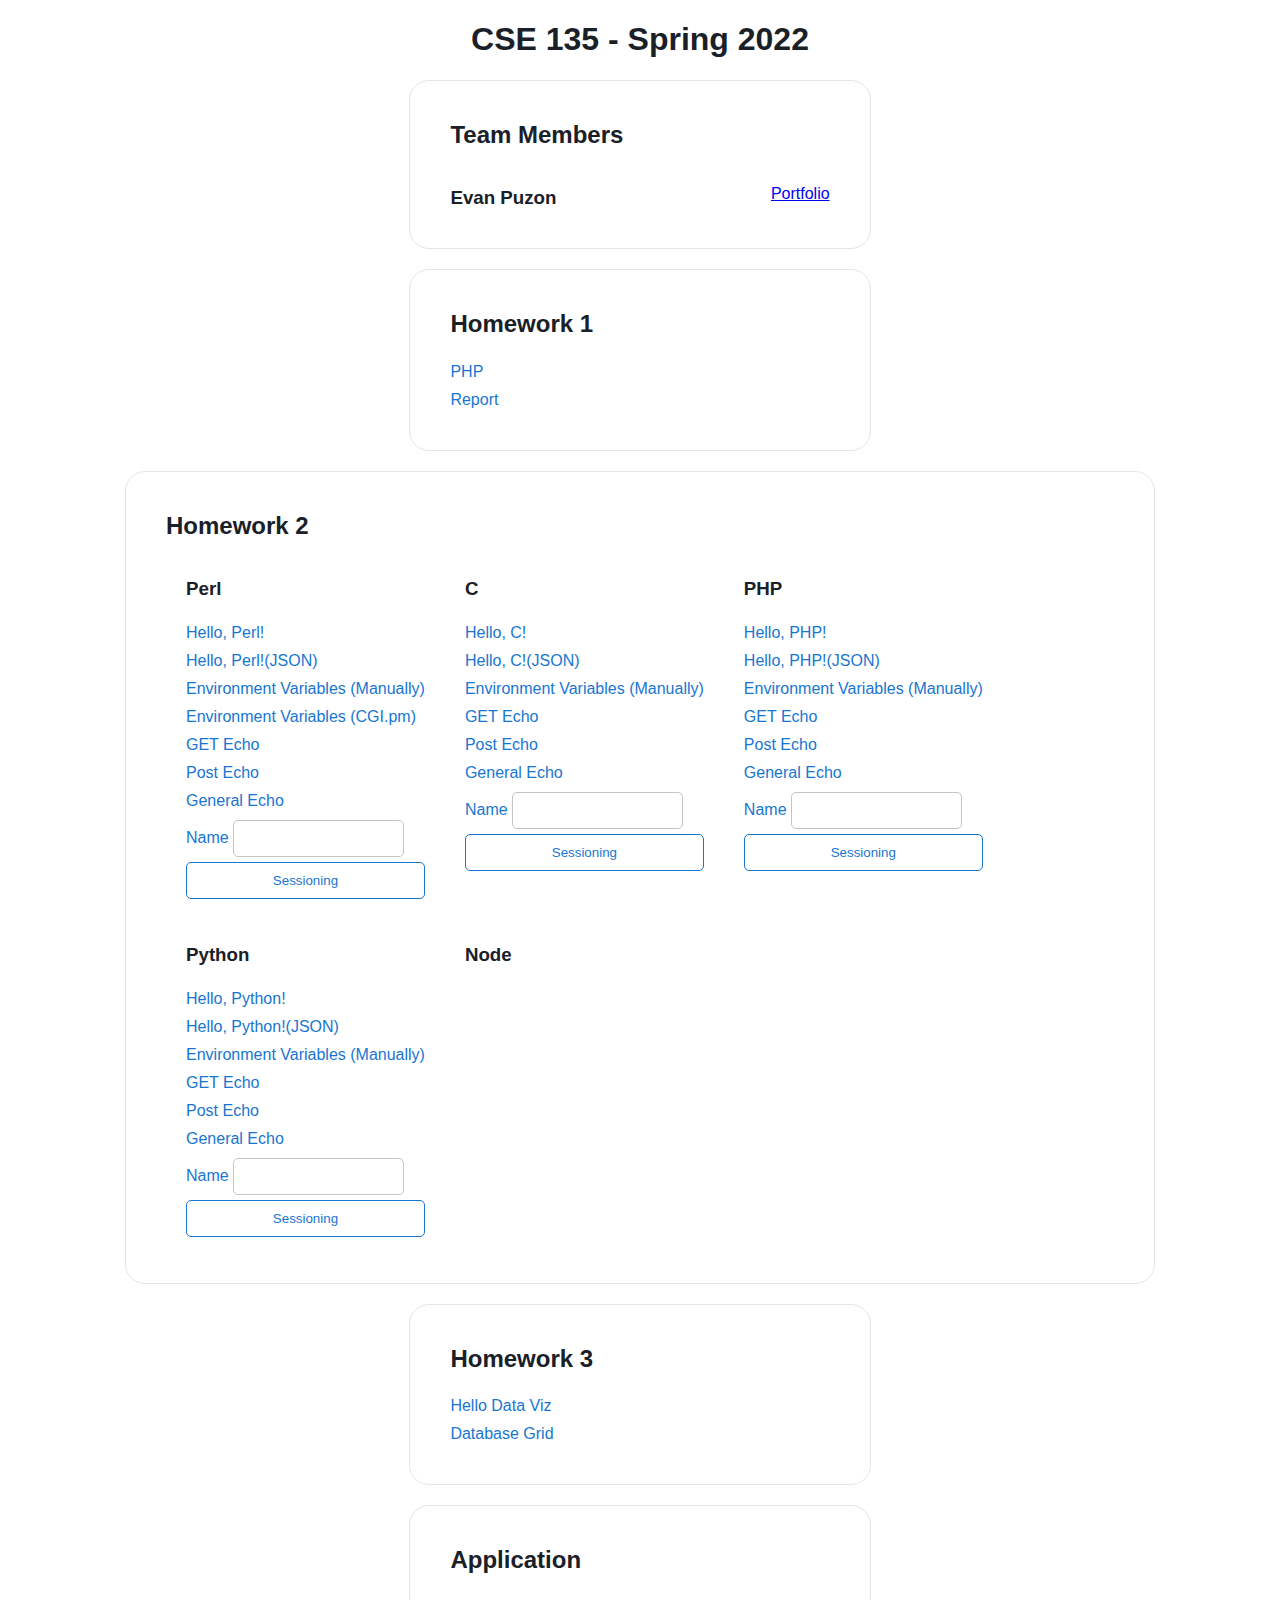
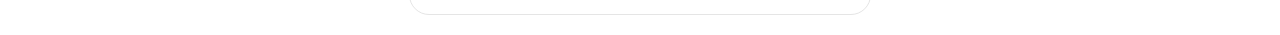
<file: index.html>
<!DOCTYPE html>
<html lang="en">

<head>
  <meta charset="UTF-8" />
  <link rel="icon" type="image/x-icon" href="/assets/images/icons8-person-16.png">
  <meta name="viewport" content="width=device-width, initial-scale=1.0" />
  <link rel="stylesheet" href="./styles/index.css">
  <title>CSE 135 HW Lives!</title>

  <!-- Global site tag (gtag.js) - Google Analytics -->
  <script async src="https://www.googletagmanager.com/gtag/js?id=G-5GB4P1HVBL"></script>
  <script>
    window.dataLayer = window.dataLayer || [];
    function gtag(){dataLayer.push(arguments);}
    gtag('js', new Date());

    gtag('config', 'G-5GB4P1HVBL');
  </script>

  <!-- Log Rocket -->
  <script src="https://cdn.lr-in.com/LogRocket.min.js" crossorigin="anonymous"></script>
  <script>window.LogRocket && window.LogRocket.init('nxy7jk/ebanbandev');</script>

  <!-- Collector -->
  <script src="./js/collector.js" type="module"></script>
</head>

<body>
  <h1>CSE 135 - Spring 2022</h1>

  <section class="team">
    <h2>Team Members</h2>
    <h3>Evan Puzon</h3>
    <p><a href="https://cse134hw5-25a20.web.app/">Portfolio</a></p>
  </section>


  <section class="homework">
    <h2>Homework 1</h2>
    <ul>
      <li><a href="/hw1/hello.php">PHP</a></li>
      <li><a href="/hw1/report.html">Report</a></li>
    </ul>
  </section>
  
  
  <section class="homework" id="homework-2">
    <h2>Homework 2</h2>
    <section class="framework">
      <h3>Perl</h3>
      <ul>
        <li><a href="/cgi-bin/perl/perl-hello-html.pl">Hello, Perl!</a></li>
        <li><a href="/cgi-bin/perl/perl-hello-json.pl">Hello, Perl!(JSON)</a></li>
        <li><a href="/cgi-bin/perl/perl-env.pl">Environment Variables (Manually)</a></li>
        <li><a href="/cgi-bin/perl/perl-env-pm.pl">Environment Variables (CGI.pm)</a></li>
        <li><a href="/cgi-bin/perl/perl-get-echo.pl">GET Echo</a></li>
        <li><a href="/cgi-bin/perl/perl-post-echo.pl">Post Echo</a></li>
        <li><a href="/cgi-bin/perl/perl-general-echo.pl">General Echo</a></li>
        <li>
          <form action="/cgi-bin/perl/perl-sessions-1.pl" method="POST" id="form">
            <label>
              Name
              <input type="text" name="username" autocomplete="off">
            </label> <br>
            <input type="submit" value="Sessioning"></input>
          </form>
        </li>
      </ul>
    </section>
    <section class="framework">
      <h3>C</h3>
      <ul>
        <li><a href="/cgi-bin/C/hello-html-world.cgi">Hello, C!</a></li>
        <li><a href="/cgi-bin/C/hello-json-world.cgi">Hello, C!(JSON)</a></li>
        <li><a href="/cgi-bin/C/c-env.cgi">Environment Variables (Manually)</a></li>
        <li><a href="/cgi-bin/C/c-get-echo.cgi">GET Echo</a></li>
        <li><a href="/cgi-bin/C/c-post-echo.cgi">Post Echo</a></li>
        <li><a href="/cgi-bin/C/c-general-request-echo.cgi">General Echo</a></li>
        <li>
          <form action="/cgi-bin/C/c-sessions-1.cgi" method="POST" id="form">
            <label>
              Name
              <input type="text" name="username" autocomplete="off">
            </label> <br>
            <input type="submit" value="Sessioning"></input>
          </form>
        </li>
      </ul>
    </section>

    <section class="framework">
      <h3>PHP</h3>
      <ul>
        <li><a href="/cgi-bin/php/hello-html-world.php">Hello, PHP!</a></li>
        <li><a href="/cgi-bin/php/hello-json-world.php">Hello, PHP!(JSON)</a></li>
        <li><a href="/cgi-bin/php/php-env.php">Environment Variables (Manually)</a></li>
        <li><a href="/cgi-bin/php/php-get-echo.php">GET Echo</a></li>
        <li><a href="/cgi-bin/php/php-post-echo.php">Post Echo</a></li>
        <li><a href="/cgi-bin/php/php-general-echo.php">General Echo</a></li>
        <li>
          <form action="/cgi-bin/php/php-sessions-1.php" method="POST" id="form">
            <label>
              Name
              <input type="text" name="username" autocomplete="off">
            </label> <br>
            <input type="submit" value="Sessioning"></input>
          </form>
        </li>
      </ul>
    </section>

    <section class="framework">
      <h3>Python</h3>
      <ul>
        <li><a href="/cgi-bin/python/hello-html-world.py">Hello, Python!</a></li>
        <li><a href="/cgi-bin/python/hello-json-world.py">Hello, Python!(JSON)</a></li>
        <li><a href="/cgi-bin/python/py-env.py">Environment Variables (Manually)</a></li>
        <li><a href="/cgi-bin/python/py-get-echo.py">GET Echo</a></li>
        <li><a href="/cgi-bin/python/py-post-echo.py">Post Echo</a></li>
        <li><a href="/cgi-bin/python/py-general-echo.py">General Echo</a></li>
        <li>
          <form action="/cgi-bin/python/py-sessions-1.py" method="POST" id="form">
            <label>
              Name
              <input type="text" name="username" autocomplete="off">
            </label> <br>
            <input type="submit" value="Sessioning"></input>
          </form>
        </li>
      </ul>
    </section>

    <section class="framework">
      <h3>Node</h3>
      <ul hidden>
        <li><a href="/cgi-bin/node/hello-html-world.js">Hello, Node!</a></li>
        <li><a href="/cgi-bin/node/hello-json-world.js">Hello, Node!(JSON)</a></li>
        <li><a href="/cgi-bin/node/node-env.js">Environment Variables (Manually)</a></li>
        <li><a href="/cgi-bin/node/node-get-echo.js">GET Echo</a></li>
        <li><a href="/cgi-bin/node/node-post-echo.js">Post Echo</a></li>
        <li><a href="/cgi-bin/node/node-general-echo.js">General Echo</a></li>
        <li>
          <form action="/cgi-bin/node/node-sessions-1.js" method="POST" id="form">
            <label>
              Name
              <input type="text" name="username" autocomplete="off">
            </label> <br>
            <input type="submit" value="Sessioning"></input>
          </form>
        </li>
      </ul>
    </section>

    
  </section>

  <section class="homework" id="homework-3">
    <h2>Homework 3</h2>
    <ul>
      <li><a href="/hw3/hellodataviz.html">Hello Data Viz</a></li>
      <li><a href="/hw3/database.html">Database Grid</a></li>
    </ul>
  </section>
  
  <section class="application">
    <h2>Application</h2>
  </section>

  

</body>

</html>
</file>
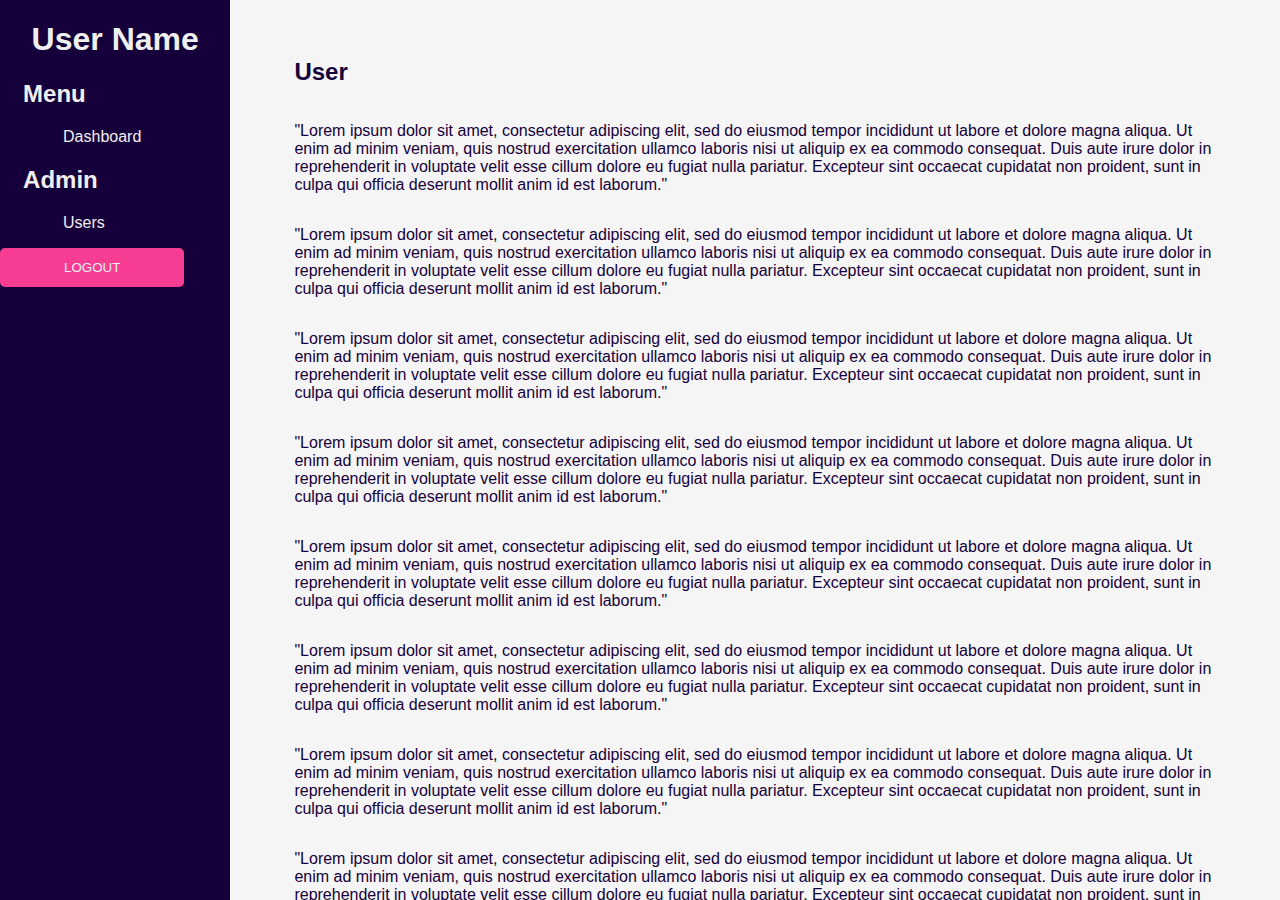
<file: hw4/index.html>
<!DOCTYPE html>
<html lang="en">
<head>
    <meta charset="UTF-8">
    <meta http-equiv="X-UA-Compatible" content="IE=edge">
    <meta name="viewport" content="width=device-width, initial-scale=1.0">
    <title>Index</title>
    <script src="https://cdn.zinggrid.com/zinggrid.min.js" defer></script>
    <script nonce="undefined" src="https://cdn.zingchart.com/zingchart.min.js"></script>
    <script src="../js/charts.js" type="module"></script>
    <link rel="stylesheet" href="../styles/dashboard.css">

</head>
<body>
    <header>
        <h1>User Name</h1>
        <nav>
            <h2>Menu</h2>
            <ul>
                <li><a href="#dashboard">Dashboard</a></li>
            </ul>

            <h2>Admin</h2>
            <ul>
                <li><a href="#users">Users</a></li>
            </ul>
        </nav>

        <button type="button">Logout</button>
    </header>


    <main>
        <section id="dashboard">
            <h2>Dashboard</h2>
            <section class="card">
                <h3>Total Users</h3>
                <p>1000</p>
                <figure>
                    <img src="./icons/man.png" alt="total users">
                </figure>
            </section>
            <section class="card">
                <h3>Total Users</h3>
                <p>1000</p>
                <figure>
                    <img src="./icons/man.png" alt="total users">
                </figure>
            </section>
            <section class="card">
                <h3>Total Users</h3>
                <p>1000</p>
                <figure>
                    <img src="./icons/man.png" alt="total users">
                </figure>
            </section>

            <!-- Pie Chart: One Time Visits vs. Multiple Visits -->
            <div id="pie-chart" class="chart">
                <a class="zc-ref" href="https://www.zingchart.com">Powered by ZingChart</a>
            </div>

            <!-- Line Chart: # of idle users vs. total idle time -->
            <div id="line-chart" class="chart">
                <a class="zc-ref" href="https://www.zingchart.com">Powered by ZingChart</a>
            </div>

            <!-- Bar Chart: # of type vs type(Click, Mouse, Scroll) -->
            <div id="bar-chart" class="chart">
                <a class="zc-ref" href="https://www.zingchart.com">Powered by ZingChart</a>
            </div>

        </section>

        <section id="users">
            <h2>User</h2>
            <p>"Lorem ipsum dolor sit amet, consectetur adipiscing elit, sed do eiusmod tempor incididunt ut labore et dolore magna aliqua. Ut enim ad minim veniam, quis nostrud exercitation ullamco laboris nisi ut aliquip ex ea commodo consequat. Duis aute irure dolor in reprehenderit in voluptate velit esse cillum dolore eu fugiat nulla pariatur. Excepteur sint occaecat cupidatat non proident, sunt in culpa qui officia deserunt mollit anim id est laborum."</p>
            <p>"Lorem ipsum dolor sit amet, consectetur adipiscing elit, sed do eiusmod tempor incididunt ut labore et dolore magna aliqua. Ut enim ad minim veniam, quis nostrud exercitation ullamco laboris nisi ut aliquip ex ea commodo consequat. Duis aute irure dolor in reprehenderit in voluptate velit esse cillum dolore eu fugiat nulla pariatur. Excepteur sint occaecat cupidatat non proident, sunt in culpa qui officia deserunt mollit anim id est laborum."</p>
            <p>"Lorem ipsum dolor sit amet, consectetur adipiscing elit, sed do eiusmod tempor incididunt ut labore et dolore magna aliqua. Ut enim ad minim veniam, quis nostrud exercitation ullamco laboris nisi ut aliquip ex ea commodo consequat. Duis aute irure dolor in reprehenderit in voluptate velit esse cillum dolore eu fugiat nulla pariatur. Excepteur sint occaecat cupidatat non proident, sunt in culpa qui officia deserunt mollit anim id est laborum."</p>
            <p>"Lorem ipsum dolor sit amet, consectetur adipiscing elit, sed do eiusmod tempor incididunt ut labore et dolore magna aliqua. Ut enim ad minim veniam, quis nostrud exercitation ullamco laboris nisi ut aliquip ex ea commodo consequat. Duis aute irure dolor in reprehenderit in voluptate velit esse cillum dolore eu fugiat nulla pariatur. Excepteur sint occaecat cupidatat non proident, sunt in culpa qui officia deserunt mollit anim id est laborum."</p>
            <p>"Lorem ipsum dolor sit amet, consectetur adipiscing elit, sed do eiusmod tempor incididunt ut labore et dolore magna aliqua. Ut enim ad minim veniam, quis nostrud exercitation ullamco laboris nisi ut aliquip ex ea commodo consequat. Duis aute irure dolor in reprehenderit in voluptate velit esse cillum dolore eu fugiat nulla pariatur. Excepteur sint occaecat cupidatat non proident, sunt in culpa qui officia deserunt mollit anim id est laborum."</p>
            <p>"Lorem ipsum dolor sit amet, consectetur adipiscing elit, sed do eiusmod tempor incididunt ut labore et dolore magna aliqua. Ut enim ad minim veniam, quis nostrud exercitation ullamco laboris nisi ut aliquip ex ea commodo consequat. Duis aute irure dolor in reprehenderit in voluptate velit esse cillum dolore eu fugiat nulla pariatur. Excepteur sint occaecat cupidatat non proident, sunt in culpa qui officia deserunt mollit anim id est laborum."</p>
            <p>"Lorem ipsum dolor sit amet, consectetur adipiscing elit, sed do eiusmod tempor incididunt ut labore et dolore magna aliqua. Ut enim ad minim veniam, quis nostrud exercitation ullamco laboris nisi ut aliquip ex ea commodo consequat. Duis aute irure dolor in reprehenderit in voluptate velit esse cillum dolore eu fugiat nulla pariatur. Excepteur sint occaecat cupidatat non proident, sunt in culpa qui officia deserunt mollit anim id est laborum."</p>
            <p>"Lorem ipsum dolor sit amet, consectetur adipiscing elit, sed do eiusmod tempor incididunt ut labore et dolore magna aliqua. Ut enim ad minim veniam, quis nostrud exercitation ullamco laboris nisi ut aliquip ex ea commodo consequat. Duis aute irure dolor in reprehenderit in voluptate velit esse cillum dolore eu fugiat nulla pariatur. Excepteur sint occaecat cupidatat non proident, sunt in culpa qui officia deserunt mollit anim id est laborum."</p>
            <p>"Lorem ipsum dolor sit amet, consectetur adipiscing elit, sed do eiusmod tempor incididunt ut labore et dolore magna aliqua. Ut enim ad minim veniam, quis nostrud exercitation ullamco laboris nisi ut aliquip ex ea commodo consequat. Duis aute irure dolor in reprehenderit in voluptate velit esse cillum dolore eu fugiat nulla pariatur. Excepteur sint occaecat cupidatat non proident, sunt in culpa qui officia deserunt mollit anim id est laborum."</p>
            <p>"Lorem ipsum dolor sit amet, consectetur adipiscing elit, sed do eiusmod tempor incididunt ut labore et dolore magna aliqua. Ut enim ad minim veniam, quis nostrud exercitation ullamco laboris nisi ut aliquip ex ea commodo consequat. Duis aute irure dolor in reprehenderit in voluptate velit esse cillum dolore eu fugiat nulla pariatur. Excepteur sint occaecat cupidatat non proident, sunt in culpa qui officia deserunt mollit anim id est laborum."</p>
            <p>"Lorem ipsum dolor sit amet, consectetur adipiscing elit, sed do eiusmod tempor incididunt ut labore et dolore magna aliqua. Ut enim ad minim veniam, quis nostrud exercitation ullamco laboris nisi ut aliquip ex ea commodo consequat. Duis aute irure dolor in reprehenderit in voluptate velit esse cillum dolore eu fugiat nulla pariatur. Excepteur sint occaecat cupidatat non proident, sunt in culpa qui officia deserunt mollit anim id est laborum."</p>
            <p>"Lorem ipsum dolor sit amet, consectetur adipiscing elit, sed do eiusmod tempor incididunt ut labore et dolore magna aliqua. Ut enim ad minim veniam, quis nostrud exercitation ullamco laboris nisi ut aliquip ex ea commodo consequat. Duis aute irure dolor in reprehenderit in voluptate velit esse cillum dolore eu fugiat nulla pariatur. Excepteur sint occaecat cupidatat non proident, sunt in culpa qui officia deserunt mollit anim id est laborum."</p>
        </section>
    </main>
</body>
</html>
</file>
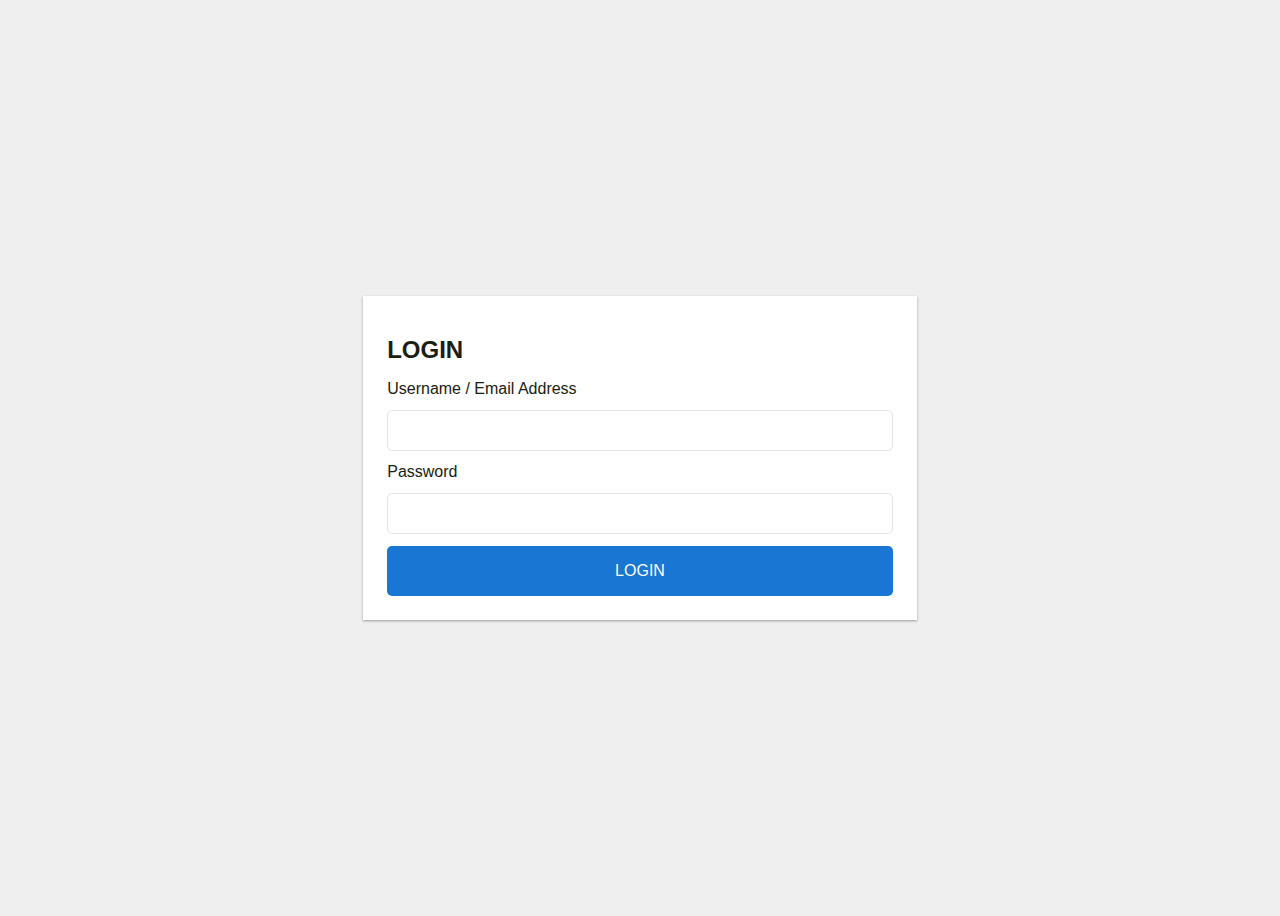
<file: hw4/login.html>
<!DOCTYPE html>
<html lang="en">
<head>
    <meta charset="UTF-8">
    <meta http-equiv="X-UA-Compatible" content="IE=edge">
    <meta name="viewport" content="width=device-width, initial-scale=1.0">
    <title>Login</title>

    <link rel="stylesheet" href="../styles/login.css">
</head>
<body>
    <main>
        <h1>Login</h1>
        <form>
            <label for="user">Username / Email Address</label>
            <input type="text" id="user" name="user" required />
            <label for="pass">Password</label>
            <input type="password" id="pass" name="pass" required />
            <button type="submit">Login</button>
        </form>
    </main>
</body>
</html>
</file>
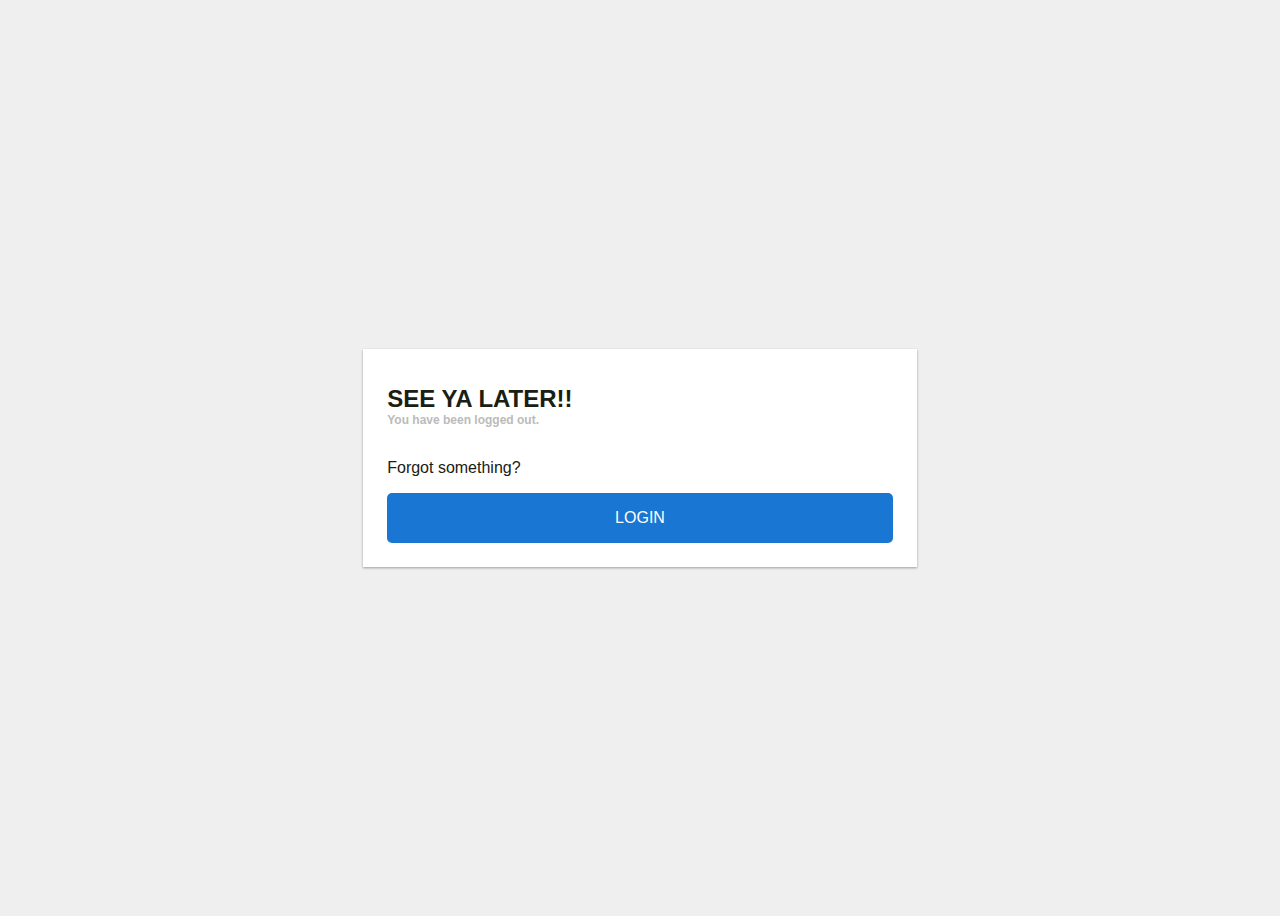
<file: hw4/logout.html>
<!DOCTYPE html>
<html lang="en">
<head>
    <meta charset="UTF-8">
    <meta http-equiv="X-UA-Compatible" content="IE=edge">
    <meta name="viewport" content="width=device-width, initial-scale=1.0">
    <title>Logout</title>
    <link rel="stylesheet" href="../styles/logout.css">
</head>
<body>
    <main>
        <h1>See ya later!!</h1>
        <h5>You have been logged out.</h5>

        <p>Forgot something?</p>
        <button type="button">Login</button>
    </main>
</body>
</html>
</file>
<file: styles/index.css>
h1, h2, h3, h4, h5, h6, p{
    font-family: "Helvetica";
    color: #1A2027;
}

h1{
    text-align: center;
}


.homework, .team, .application{
    border: 1px solid #E5E5E5;
    border-radius: 20px;
    width: 30%;
    margin: 20px auto;
    padding: 20px 40px;
}

.team{
    width: 30%;
    display: flex;
    flex-direction: row;
    flex-wrap: wrap;
}
.team h2{
    width: 100%;
}
.team h3, .team p{
    width: 50%;
}
.team p{
    text-align: end;
}




.homework *{
    font-family: "Helvetica";
    box-sizing: border-box;
}

.homework ul{
    list-style: none;
    padding: 0;
}
.homework li{
    padding: 5px 0;
}
.homework a{
    color: #1876D1;
    text-decoration: none;
}
.homework a:hover{
    text-decoration: underline;
}

.homework input{
    padding: 10px;
    border: 1px solid #C4C4C4;
    border-radius: 5px;
}
.homework label{
    color: #1876D1;
}
.homework input[type="submit"]{
    background: none;
    border: 1px solid #1876D1;
    color: #1876D1;
    width: 100%;
    margin: 5px 0;
    transition: .3s;
}
.homework input[type="submit"]:hover{
    background: rgba(24, 118, 209, .05);
}

#homework-2{
    display: flex;
    flex-direction: row;
    flex-wrap: wrap;
    width: 75%;
}
#homework-2 h2{
    width: 100%;
}
.framework{
    margin: 0 20px;
}
</file>
<file: styles/dashboard.css>
/* Menu Change */
main > *{
    display: none;
}

main > *:last-child{
    display: flex;
}

main > *:target{
    display: flex;
    animation: fade 300ms linear 1;
}

main > *:target ~ *{
    display: none;
}

body{
    display: flex;
    height: 100vh;
    width: 100%;
    overflow: none;
    margin: 0;
}

header{
    height: 100vh;
    width: 20%;
    background: #16003B;
}

header *{
    font-family: Helvetica;
    color: #EFEFEF;
}
header h1{
    text-align: center;
}
header nav{
    width: 80%;
    margin: 0 auto;
}
header button{
    background: #F73D93;
    width: 80%;
    border: none;
    border-radius: 5px;
    padding: 12px 0;
    text-transform: uppercase;
}
header ul{
    list-style: none;
    color: #7F8487;
}
header a{
    text-decoration: none;
}

main{
    overflow: scroll;
    width: 80%;
    padding: 3% 5%;
    background: #F5F5F5;
}
main * {
    color: #16003B;
    font-family: Helvetica;
}

#dashboard{
    flex-wrap: wrap;
    justify-content: space-between;
}
#dashboard h2{
    width: 100%;
}
#dashboard *{
    margin: 12px 0;
}
.card{
    background: #FFF;
    width: 30%;
    display: flex;
    flex-wrap: wrap;
    flex-direction: column;
    justify-content: center;
    align-items: center;
    padding: 12px 0;
    border-radius: 5px;
}
.card h3, .card p{
    margin: 0;
}
.card figure{
    height: 100%;
    margin: 0;
}
.card img{
    width: 48px;
    height: auto;
}

.chart {
    width: 100%;
    min-height: 240px;
    background: #FFF;
    border-radius: 5px;
}

#pie-chart{
    width: 30%;
}
#line-chart{
    width: 65%;
}

#users{
    flex-direction: column;
}
</file>
<file: styles/login.css>
body{
    height: 100vh;
    display: flex;
    justify-content: center;
    align-items: center;
    background: #EFEFEF;
}
main{
    background: #FFF;
    width: 40%;
    padding: 24px;
    box-shadow: rgba(0, 0, 0, 0.12) 0px 1px 3px, rgba(0, 0, 0, 0.24) 0px 1px 2px;
}

h1{
    font-family: Helvetica;
    color: #1A2011;
    text-transform: uppercase;
    font-size: 24px;
}

form{
    display: flex;
    flex-direction: column;
}

label{
    font-family: Helvetica;
    color: #1A2011;
}
input{
    border: none;
    border: 1px solid #E5E5E5;
    border-radius: 5px;
    padding: 12px;
    margin: 12px 0;
}
input:hover{
    border-color: #1A2011;
}
button[type="submit"]{
    border: none;
    background: #1976d2;
    color: #FFF;
    font-family: Helvetica;
    font-size: 16px;
    text-transform: uppercase;
    padding: 16px 0;
    border-radius: 5px;
    transition: .2s;
}
button[type="submit"]:hover{
    background: #42a5f5;
}
button[type="submit"]:active{
    background: #1565c0;
}
</file>
<file: styles/logout.css>
body{
    height: 100vh;
    display: flex;
    justify-content: center;
    align-items: center;
    background: #EFEFEF;
}
main{
    background: #FFF;
    width: 40%;
    padding: 24px;
    box-shadow: rgba(0, 0, 0, 0.12) 0px 1px 3px, rgba(0, 0, 0, 0.24) 0px 1px 2px;
}

h1{
    font-family: Helvetica;
    color: #1A2011;
    text-transform: uppercase;
    font-size: 24px;
    margin: 12px 0 0 0 ;
}
h5{
    font-family: Helvetica;
    font-size: 12px;
    color: #BBB;
    margin: 0 0 32px 0;
}
p{
    font-family: Helvetica;
    font-size: 16px;
    color: #1A2011;
}

button{
    width: 100%;
    border: none;
    background: #1976d2;
    color: #FFF;
    font-family: Helvetica;
    font-size: 16px;
    text-transform: uppercase;
    padding: 16px 0;
    border-radius: 5px;
    transition: .2s;
}
button:hover{
    background: #42a5f5;
}
button:active{
    background: #1565c0;
}
</file>
